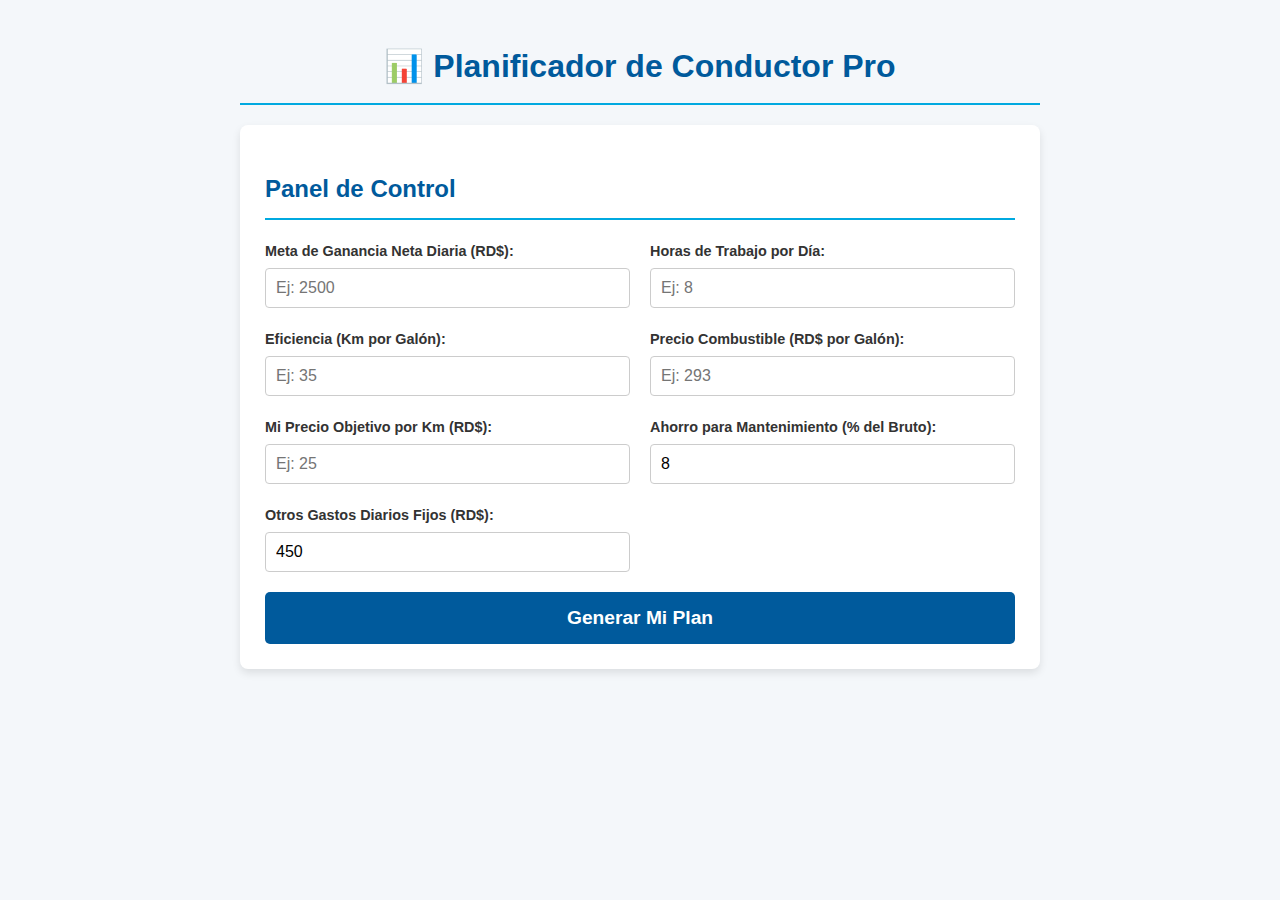
<file: index.html>
<!DOCTYPE html>
<html lang="es">
<head>
    <meta charset="UTF-8">
    <meta name="viewport" content="width=device-width, initial-scale=1.0">
    <title>Planificador de Conductor Pro</title>
    <link rel="stylesheet" href="driver.css">
</head>
<body>

    <div class="container">
        <h1>📊 Planificador de Conductor Pro</h1>

        <div id="control-panel" class="card">
            <h2>Panel de Control</h2>
            <form id="financial-form">
                <div class="form-group">
                    <label for="net-goal">Meta de Ganancia Neta Diaria (RD$):</label>
                    <input type="number" id="net-goal" required step="50" placeholder="Ej: 2500">
                </div>
                <div class="form-group">
                    <label for="work-hours">Horas de Trabajo por Día:</label>
                    <input type="number" id="work-hours" required step="1" placeholder="Ej: 8">
                </div>
                <div class="form-group">
                    <label for="vehicle-efficiency">Eficiencia (Km por Galón):</label>
                    <input type="number" id="vehicle-efficiency" required step="1" placeholder="Ej: 35">
                </div>
                <div class="form-group">
                    <label for="fuel-price">Precio Combustible (RD$ por Galón):</label>
                    <input type="number" id="fuel-price" required step="1" placeholder="Ej: 293">
                </div>
                 <div class="form-group">
                    <label for="price-per-km">Mi Precio Objetivo por Km (RD$):</label>
                    <input type="number" id="price-per-km" required step="1" placeholder="Ej: 25">
                </div>
                <div class="form-group">
                    <label for="maintenance-rate">Ahorro para Mantenimiento (% del Bruto):</label>
                    <input type="number" id="maintenance-rate" value="8" required>
                </div>
                 <div class="form-group">
                    <label for="other-costs">Otros Gastos Diarios Fijos (RD$):</label>
                    <input type="number" id="other-costs" value="450" required placeholder="Plan de datos, dieta, etc.">
                </div>
                <button type="submit">Generar Mi Plan</button>
            </form>
        </div>

        <div id="plan-container" style="display:none;">
            <div id="summary-section" class="card"></div>
            <div id="hot-zones-section" class="card"></div>
            <div id="operational-tool-section" class="card"></div>
            <div id="tips-section" class="card"></div>
        </div>
    </div>

    <script src="driver.js" defer></script>
</body>
</html>
</file>
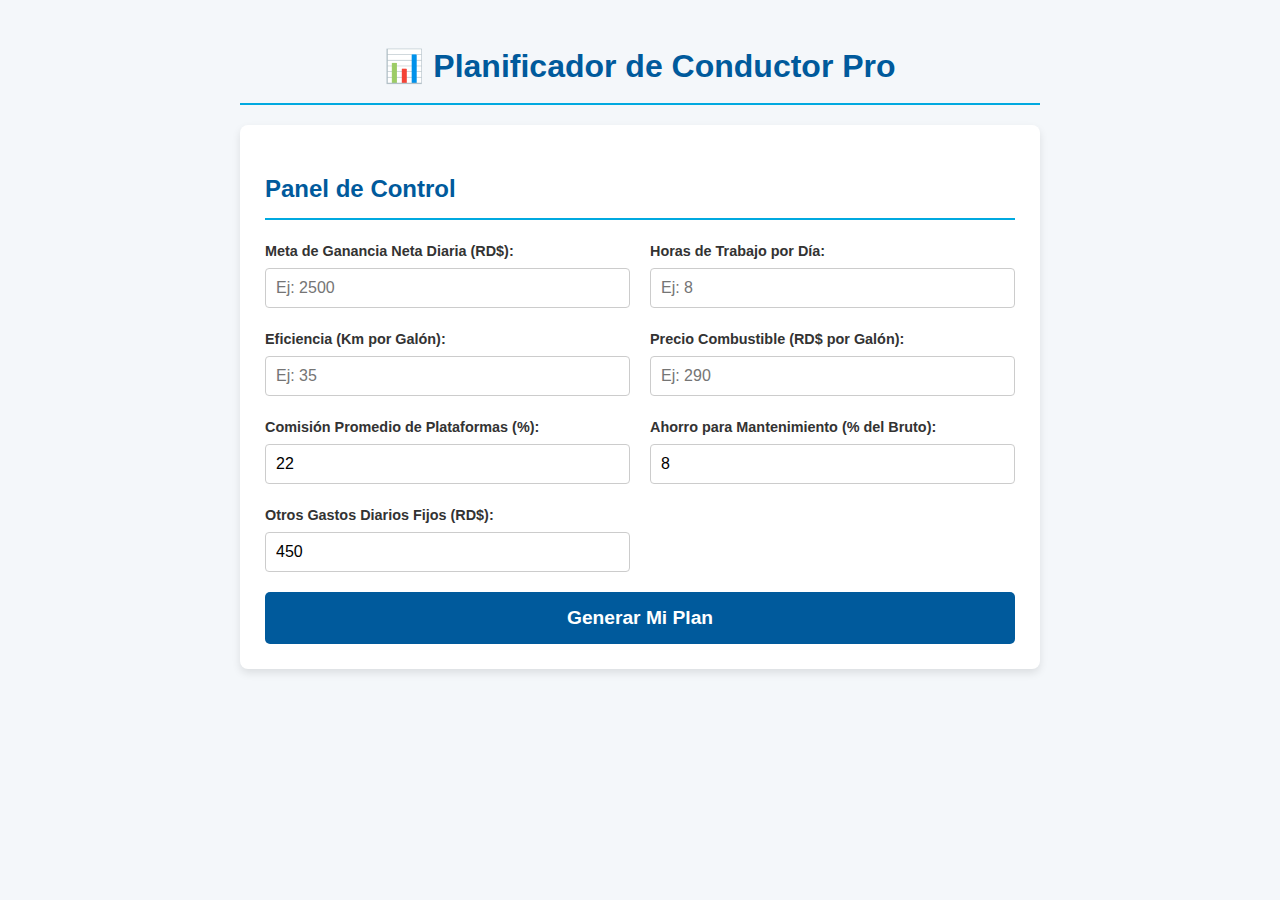
<file: driver.html>
<!DOCTYPE html>
<html lang="es">
<head>
    <meta charset="UTF-8">
    <meta name="viewport" content="width=device-width, initial-scale=1.0">
    <title>Planificador de Conductor Pro</title>
    <link rel="stylesheet" href="driver.css">
</head>
<body>

    <div class="container">
        <h1>📊 Planificador de Conductor Pro</h1>

        <div id="control-panel" class="card">
            <h2>Panel de Control</h2>
            <form id="financial-form">
                <div class="form-group">
                    <label for="net-goal">Meta de Ganancia Neta Diaria (RD$):</label>
                    <input type="number" id="net-goal" required step="50" placeholder="Ej: 2500">
                </div>
                <div class="form-group">
                    <label for="work-hours">Horas de Trabajo por Día:</label>
                    <input type="number" id="work-hours" required step="1" placeholder="Ej: 8">
                </div>
                <div class="form-group">
                    <label for="vehicle-efficiency">Eficiencia (Km por Galón):</label>
                    <input type="number" id="vehicle-efficiency" required step="1" placeholder="Ej: 35">
                </div>
                <div class="form-group">
                    <label for="fuel-price">Precio Combustible (RD$ por Galón):</label>
                    <input type="number" id="fuel-price" required step="1" placeholder="Ej: 290">
                </div>
                <div class="form-group">
                    <label for="commission-rate">Comisión Promedio de Plataformas (%):</label>
                    <input type="number" id="commission-rate" value="22" required>
                </div>
                <div class="form-group">
                    <label for="maintenance-rate">Ahorro para Mantenimiento (% del Bruto):</label>
                    <input type="number" id="maintenance-rate" value="8" required>
                </div>
                 <div class="form-group">
                    <label for="other-costs">Otros Gastos Diarios Fijos (RD$):</label>
                    <input type="number" id="other-costs" value="450" required placeholder="Plan de datos, dieta, etc.">
                </div>
                <button type="submit">Generar Mi Plan</button>
            </form>
        </div>

        <div id="plan-container" style="display:none;">
            <div id="summary-section" class="card"></div>
            <div id="single-platform-section" class="card"></div>
            <div id="operational-tool-section" class="card"></div>
            <div id="tips-section" class="card"></div>
        </div>
    </div>

    <script src="driver.js" defer></script>
</body>
</html>
</file>
<file: driver.css>
:root {
    --primary-color: #005A9C; /* Azul corporativo */
    --secondary-color: #00A9E0; /* Azul claro */
    --background-color: #f4f7fa; /* Fondo gris claro */
    --card-background: #ffffff;
    --text-color: #333333;
    --header-color: #ffffff;
    --success-color: #28a745;
    --danger-color: #dc3545;
    --shadow: 0 4px 8px rgba(0,0,0,0.1);
}

body {
    font-family: -apple-system, BlinkMacSystemFont, "Segoe UI", Roboto, "Helvetica Neue", Arial, sans-serif;
    background-color: var(--background-color);
    color: var(--text-color);
    margin: 0;
    padding: 20px;
    line-height: 1.6;
}

.container {
    max-width: 800px;
    margin: 0 auto;
}

h1, h2 {
    color: var(--primary-color);
    border-bottom: 2px solid var(--secondary-color);
    padding-bottom: 10px;
}

h1 {
    text-align: center;
    font-size: 2em;
    margin-bottom: 20px;
}

.card {
    background-color: var(--card-background);
    border-radius: 8px;
    box-shadow: var(--shadow);
    padding: 25px;
    margin-bottom: 25px;
}

#control-panel form {
    display: grid;
    grid-template-columns: repeat(auto-fit, minmax(250px, 1fr));
    gap: 20px;
}

#control-panel .form-group {
    display: flex;
    flex-direction: column;
}

label {
    font-weight: bold;
    margin-bottom: 5px;
    font-size: 0.9em;
}

input[type="number"] {
    padding: 10px;
    border: 1px solid #ccc;
    border-radius: 4px;
    font-size: 1em;
}

button[type="submit"] {
    grid-column: 1 / -1;
    background-color: var(--primary-color);
    color: var(--header-color);
    padding: 15px;
    border: none;
    border-radius: 5px;
    font-size: 1.2em;
    font-weight: bold;
    cursor: pointer;
    transition: background-color 0.3s;
}

button[type="submit"]:hover {
    background-color: #004170;
}

#plan-container {
    margin-top: 30px;
}

table {
    width: 100%;
    border-collapse: collapse;
    margin-top: 20px;
}

th, td {
    text-align: left;
    padding: 12px 15px;
    border-bottom: 1px solid #ddd;
}

th {
    background-color: var(--secondary-color);
    color: var(--header-color);
    font-weight: bold;
}

tr:nth-child(even) {
    background-color: #f9f9f9;
}

tr.total-row td {
    font-weight: bold;
    font-size: 1.1em;
    background-color: #e9ecef;
}

.highlight {
    color: var(--primary-color);
    font-weight: bold;
    font-size: 1.2em;
}

.verdict {
    margin-top: 20px;
    padding: 15px;
    border-radius: 5px;
    border-left: 5px solid var(--success-color);
    background-color: #e9f7ef;
}

.explanation {
    margin-top: 15px;
    padding: 10px;
    background-color: #eef7ff;
    border-radius: 4px;
    font-style: italic;
}
</file>
